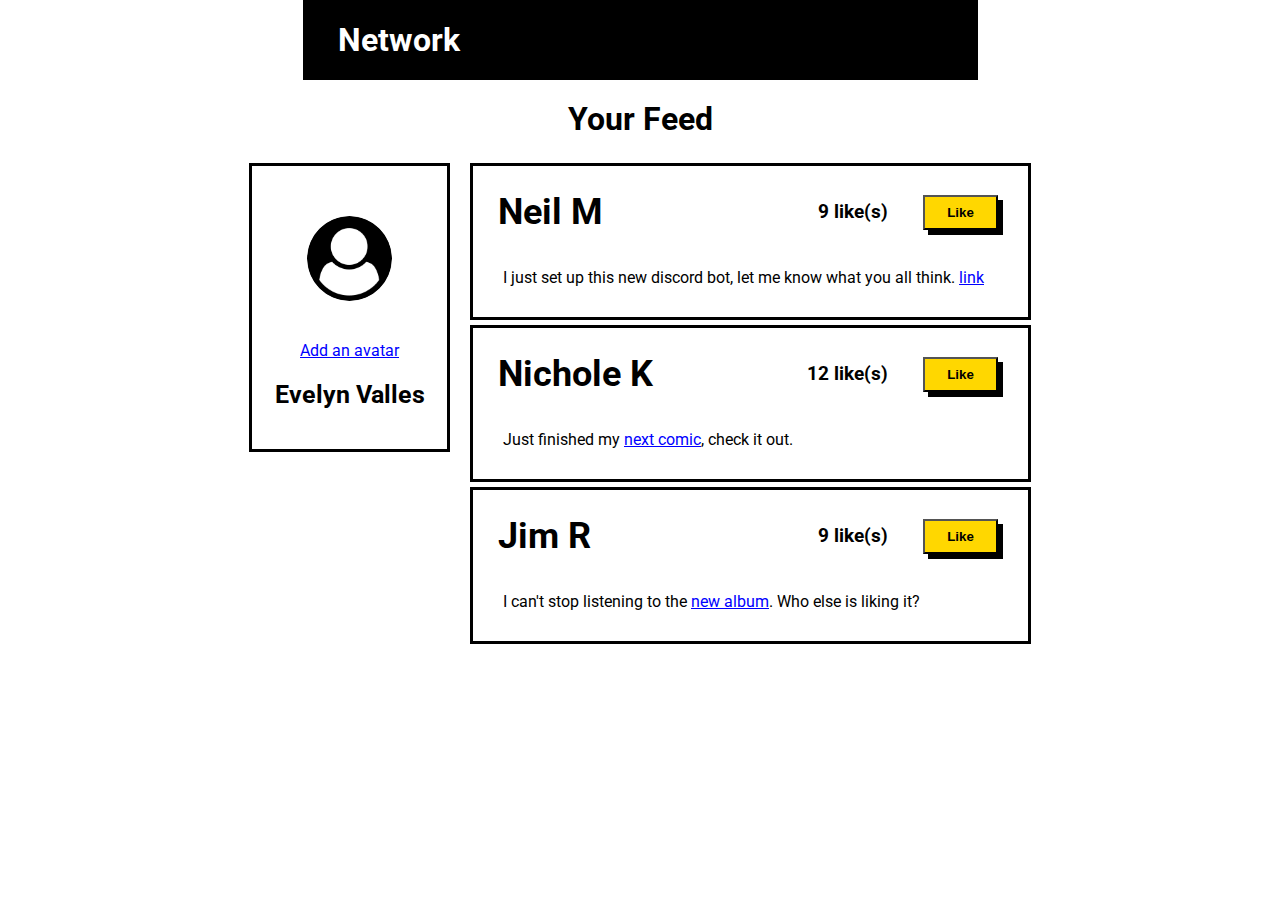
<file: index.html>
<!DOCTYPE html>
<html lang="en">
<head>
    <meta charset="UTF-8">
    <meta http-equiv="X-UA-Compatible" content="IE=edge">
    <meta name="viewport" content="width=device-width, initial-scale=1.0">
    <title>Likes Project Part II</title>
    <link rel="stylesheet" href="style.css">
    <link rel="preconnect" href="https://fonts.gstatic.com">
    <link href="https://fonts.googleapis.com/css2?family=Roboto&display=swap" rel="stylesheet">
</head>
<body>
    
    <!-- nav -->

    <div class="nav">
        <div class="nav-bar">
            <h1>Network</h1>
        </div>
    </div>

    <!-- main -->

    <div class="title">
        <h1>Your Feed</h1>
    </div>

    <div class="main">

        <div class="flex"> 

            <div class="col-1">

                <div class="user-box">
                    <div class="pic">
                        <img src="img/user-circle.png" alt="Evelyn Valles">
                    </div>
                    <a href="#">Add an avatar</a>
                    <h1>Evelyn Valles</h1>
                </div>

            </div>

            <div class="col-2">

                <div class="feed-box">
                    <div class="user">
                        <div class="user-name">
                            <h1>Neil M</h1>
                        </div>
                        <div class="like-count">
                            <h3><span id="likes1">9</span> like(s)</h3>
                            <button onclick="likesCount(0)">Like</button>
                        </div>
                    </div>
                    <div class="feed-content">
                        <p>I just set up this new discord bot, let me know what you all think.
                            <a href="#">link</a>
                        </p>
                    </div>
                </div>

                <div class="feed-box">
                    <div class="user">
                        <div class="user-name">
                            <h1>Nichole K</h1>
                        </div>
                        <div class="like-count">
                            <h3><span id="likes2">12</span> like(s)</h3>
                            <button onclick="likesCount(1)">Like</button>
                        </div>
                    </div>
                    <div class="feed-content">
                        <p>Just finished my <a href="#">next comic</a>, check it out.
                        </p>
                    </div>
                </div>

                <div class="feed-box">
                    <div class="user">
                        <div class="user-name">
                            <h1>Jim R</h1>
                        </div>
                        <div class="like-count">
                            <h3><span id="likes3">9</span> like(s)</h3>
                            <button onclick="likesCount(2)">Like</button>
                        </div>
                    </div>
                    <div class="feed-content">
                        <p>I can't stop listening to the 
                            <a href="#">new album</a>. Who else is liking it?
                        </p>
                    </div>
                </div>

            </div>

        </div>

    </div>
    <script src="script.js"></script>
</body>
</html>
</file>
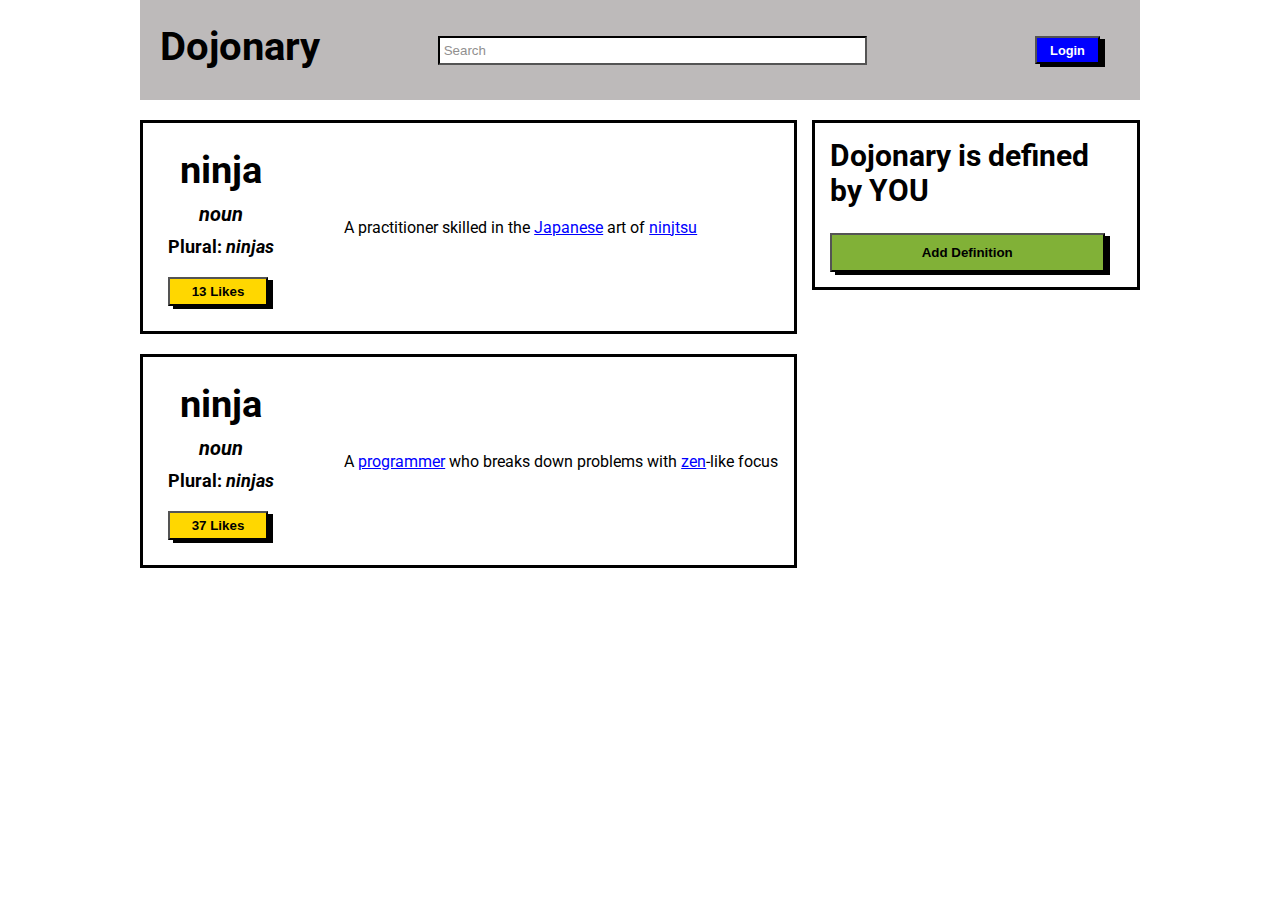
<file: Button-Clicker/index.html>
<!DOCTYPE html>
<html lang="en">
<head>
    <meta charset="UTF-8">
    <meta http-equiv="X-UA-Compatible" content="IE=edge">
    <meta name="viewport" content="width=device-width, initial-scale=1.0">
    <title>Dojonary</title>
    <link rel="stylesheet" href="style.css">
    <link rel="preconnect" href="https://fonts.gstatic.com">
    <link href="https://fonts.googleapis.com/css2?family=Roboto:wght@300&family=Space+Mono&display=swap" rel="stylesheet">
</head>
<body>
    
    <!-- nav -->

    <div class="nav">
        <div class="nav-bar">
            <div class="nav-title">
                <h1>Dojonary</h1>
            </div>
            <div class="nav-search">
                <form>
                    <input type="text" value=" Search">
                </form>
            </div>
            <div class="login-btn">
                <button onclick="login(this)">Login</button>
            </div>
        </div>
    </div>

    <!-- main -->
    <div class="main">
    <div class="main-content">

        <!-- 2/3 width column -->
        <div class="col-2">

            <div class="ninja-box">
                <div class="ninja-description">
                    <h1>ninja</h1>
                    <h2>noun</h2>
                    <h3>Plural: <span class="italics"> ninjas</span></h3>
                    <button onclick="likeButton(this)">13 Likes</button>
                </div>
                <div class="ninja-definitions">
                    <p>A practitioner skilled in the 
                    <a href="https://en.wikipedia.org/wiki/Japanese" target="_blank">Japanese</a> art of
                    <a href="https://en.wikipedia.org/wiki/Ninjutsu" target="_blank">ninjtsu</a>
                    </p>
                </div>
            </div>

            <div class="ninja-box">
                <div class="ninja-description">
                    <h1>ninja</h1>
                    <h2>noun</h2>
                    <h3>Plural: <span class="italics"> ninjas</span></h3>
                    <button onclick="likeButton(this)">37 Likes</button>
                </div>
                <div class="ninja-definitions">
                    <p>A <a href="https://en.wikipedia.org/wiki/Programmer" target="_blank">programmer</a> who breaks down problems with 
                    <a href="https://en.wikipedia.org/wiki/Zen" target="_blank">zen</a>-like focus
                    </p>
                </div>
            </div>

        </div>

        <div class="col-1">

            <div class="dojonary-box">
                <div class="dojonary-slogan">
                    <h1>Dojonary is defined by <span class="bold"> YOU</span></h1>
                </div>
                <div class="dojonary-btn">
                    <button onclick="removeDef(this)">Add Definition</button>
                </div>
            </div>    

        </div>

    </div>
    </div>
    <script src="script.js"></script>

</body>
</html>
</file>
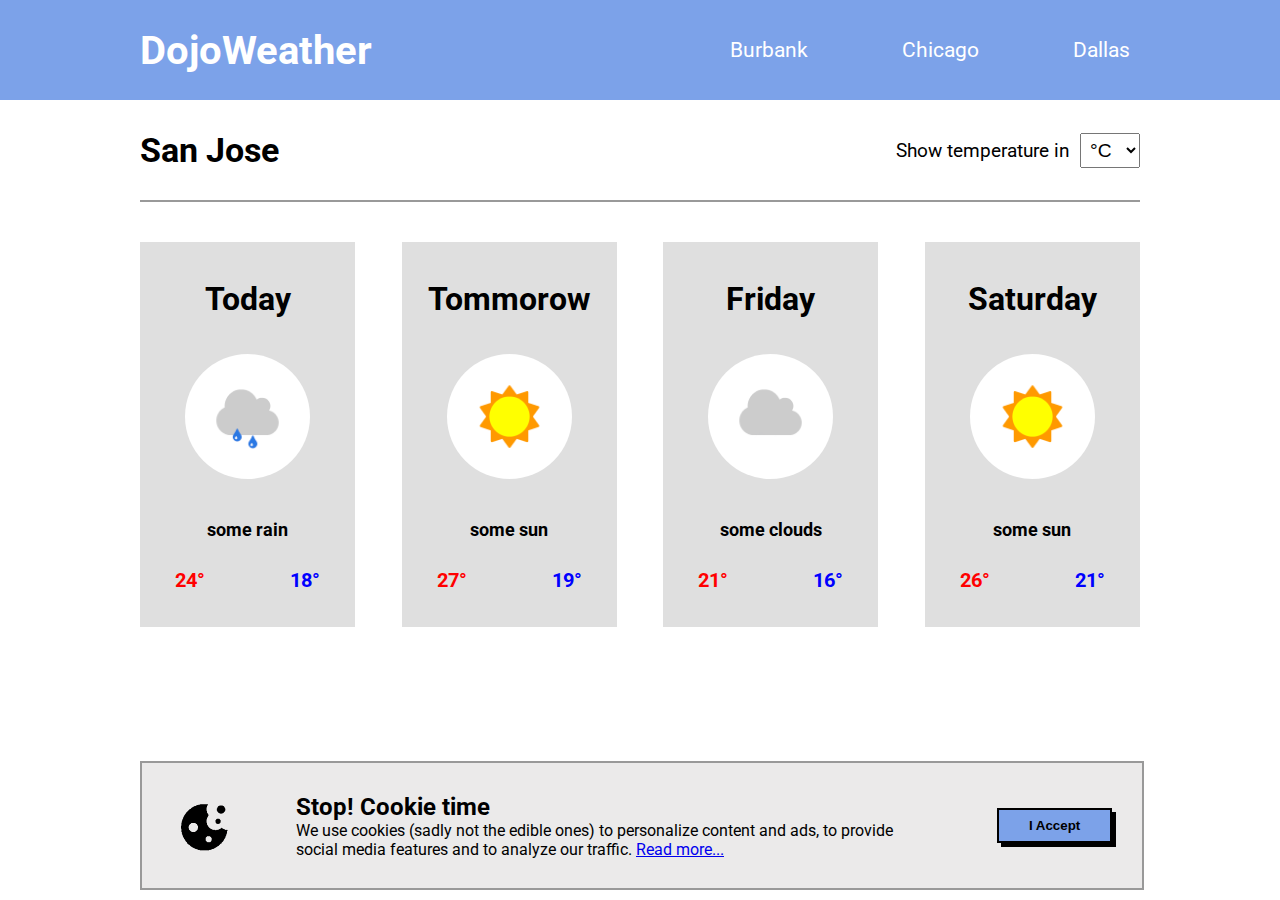
<file: DojoWeather/index.html>
<!DOCTYPE html>
<html lang="en">
<head>
    <meta charset="UTF-8">
    <meta http-equiv="X-UA-Compatible" content="IE=edge">
    <meta name="viewport" content="width=device-width, initial-scale=1.0">
    <title>Dojo Weather</title>
    <link rel="preconnect" href="https://fonts.gstatic.com">
    <link href="https://fonts.googleapis.com/css2?family=Roboto:wght@300&family=Space+Mono&display=swap" rel="stylesheet">
    <link rel="stylesheet" href="style.css">
</head>
<body>
    <!-- navbar -->

    <div class="nav">
        <div class="navbar">
            <h1 class="nav-title">DojoWeather</h1>
            <ul class="nav-links">
                <li onclick="loading()"><a href="#">Burbank</a></li>
                <li onclick="loading()"><a href="#">Chicago</a></li>
                <li onclick="loading()"><a href="#">Dallas</a></li>
            </ul>
        </div>
    </div>

    <!-- main -->

    <div class="container">

        <div class="subtitle">
                <h2>San Jose</h2>
                <form>
                    <label>Show temperature in </label>
                    <select onchange="convert(this)">
                        <option>°C</option>
                        <option>°F</option>
                    </select>
                </form>
        </div>

        <!-- forecast blocks -->

        <div class="forecast">

            <div class="forecast-box">
                <h1>Today</h1>
                <img src="assets/some_rain.png" alt="some rain icon">
                <h3>some rain</h3>
                <div class="temp-degrees">
                    <p class="high" id="temp1">24°</p>
                    <p class="low" id="temp2">18°</p>
                </div>
            </div>

            <div class="forecast-box">
                <h1>Tommorow</h1>
                <img src="assets/some_sun.png" alt="some sun icon">
                <h3>some sun</h3>
                <div class="temp-degrees">
                    <p class="high" id="temp3">27°</p>
                    <p class="low" id="temp4">19°</p>
                </div>
            </div>

            <div class="forecast-box">
                <h1>Friday</h1>
                <img src="assets/some_clouds.png" alt="some clouds icon">
                <h3>some clouds</h3>
                <div class="temp-degrees">
                    <p class="high" id="temp5">21°</p>
                    <p class="low" id="temp6">16°</p>
                </div>
            </div>

            <div class="forecast-box">
                <h1>Saturday</h1>
                <img src="assets/some_sun.png" alt="some sun icon">
                <h3>some sun</h3>
                <div class="temp-degrees">
                    <p class="high" id="temp7">26°</p>
                    <p class="low" id="temp8">21°</p>
                </div>
            </div>

        </div>
        
        <!-- cookie box -->
        <div class="footer">
            <div class="cookie-box">
                <img src="assets/cookie.png" alt="cookie icon">
                <div class="cookie-content">
                    <h2>Stop! Cookie time</h2>
                    <p>We use cookies (sadly not the edible ones) to personalize content and ads, to provide social media features and to analyze our traffic. 
                        <a href="#">Read more...</a>
                    </p>
                </div>
                <button onclick="removeCookie()">I Accept</button>
            </div>
        </div>

    </div>

    <script src="script.js"></script>
</body>
</html>
</file>
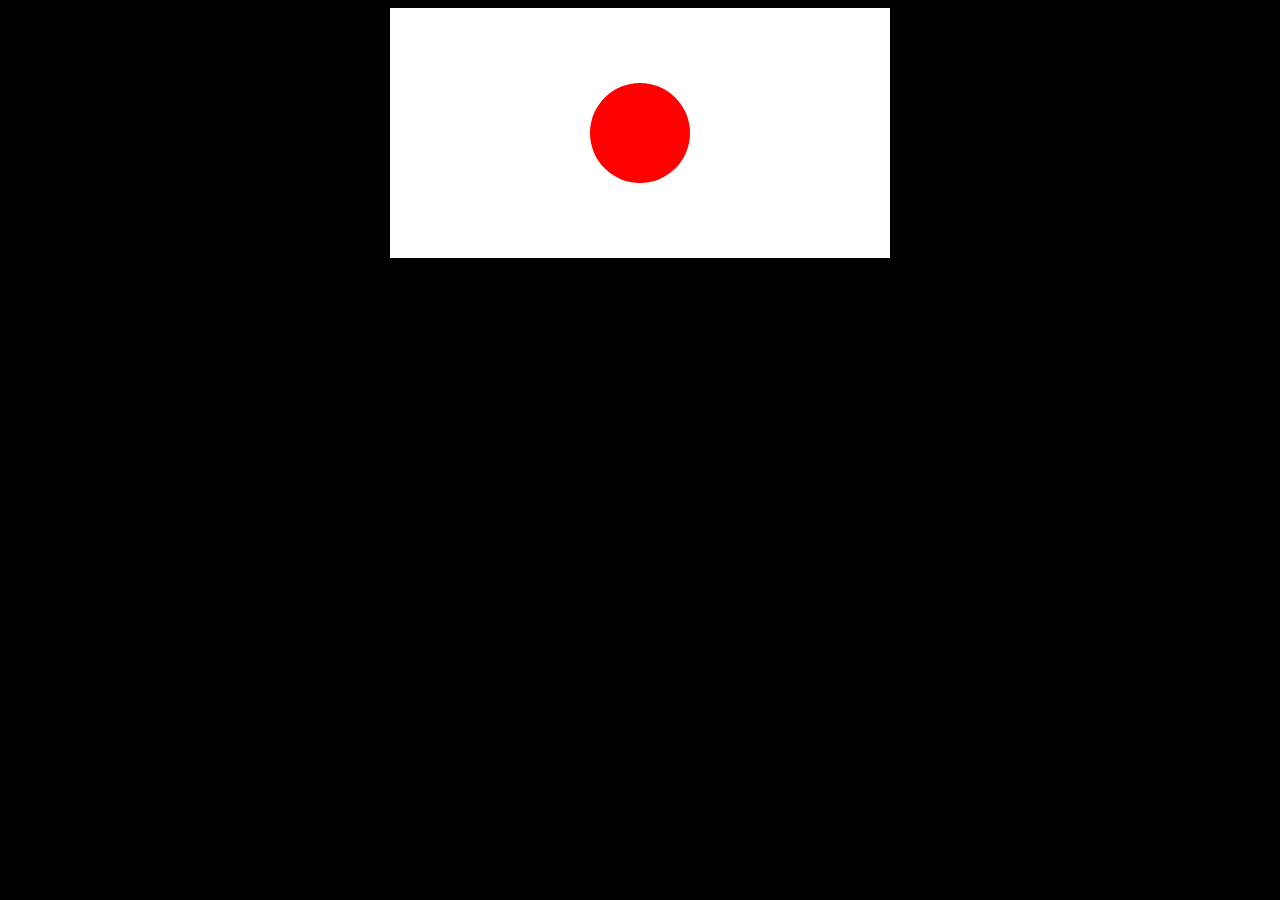
<file: flag/index.html>
<!DOCTYPE html>
<html lang="en">
<head>
    <meta charset="UTF-8">
    <meta http-equiv="X-UA-Compatible" content="IE=edge">
    <meta name="viewport" content="width=device-width, initial-scale=1.0">
    <title>Flag</title>
    <link rel="stylesheet" href="style.css">
</head>
<body>
    <div class="container">
        <div class="circle">
        </div>
    </div>
</body>
</html>
</file>
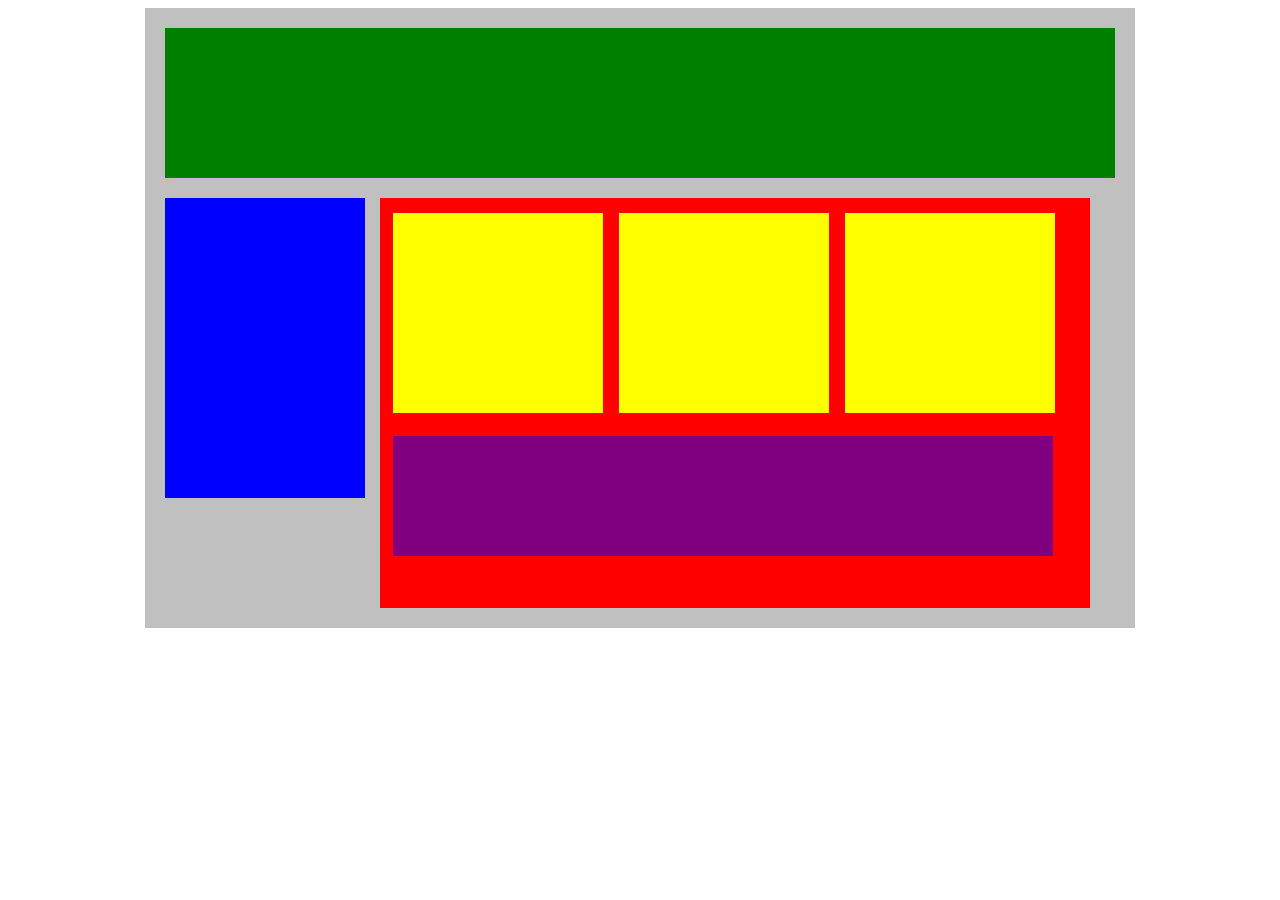
<file: FlexOurBlocks/index.html>
<!DOCTYPE html>
<html lang="en">
<head>
    <title>Position Practice</title>
    <link rel="stylesheet" type="text/css" href="style.css">
</head>
<body>
    <div class="container">
        <div class="top-nav"></div>
        <div class="row">
            <div class="side-nav"></div>
            <div class="main">
                <div class="row">
                    <div class="sub-content"></div>
                    <div class="sub-content"></div>
                    <div class="sub-content"></div>
                </div>
                <div id="advertisement"></div>
            </div>
        </div>
    </div>
</body>
</html>
</file>
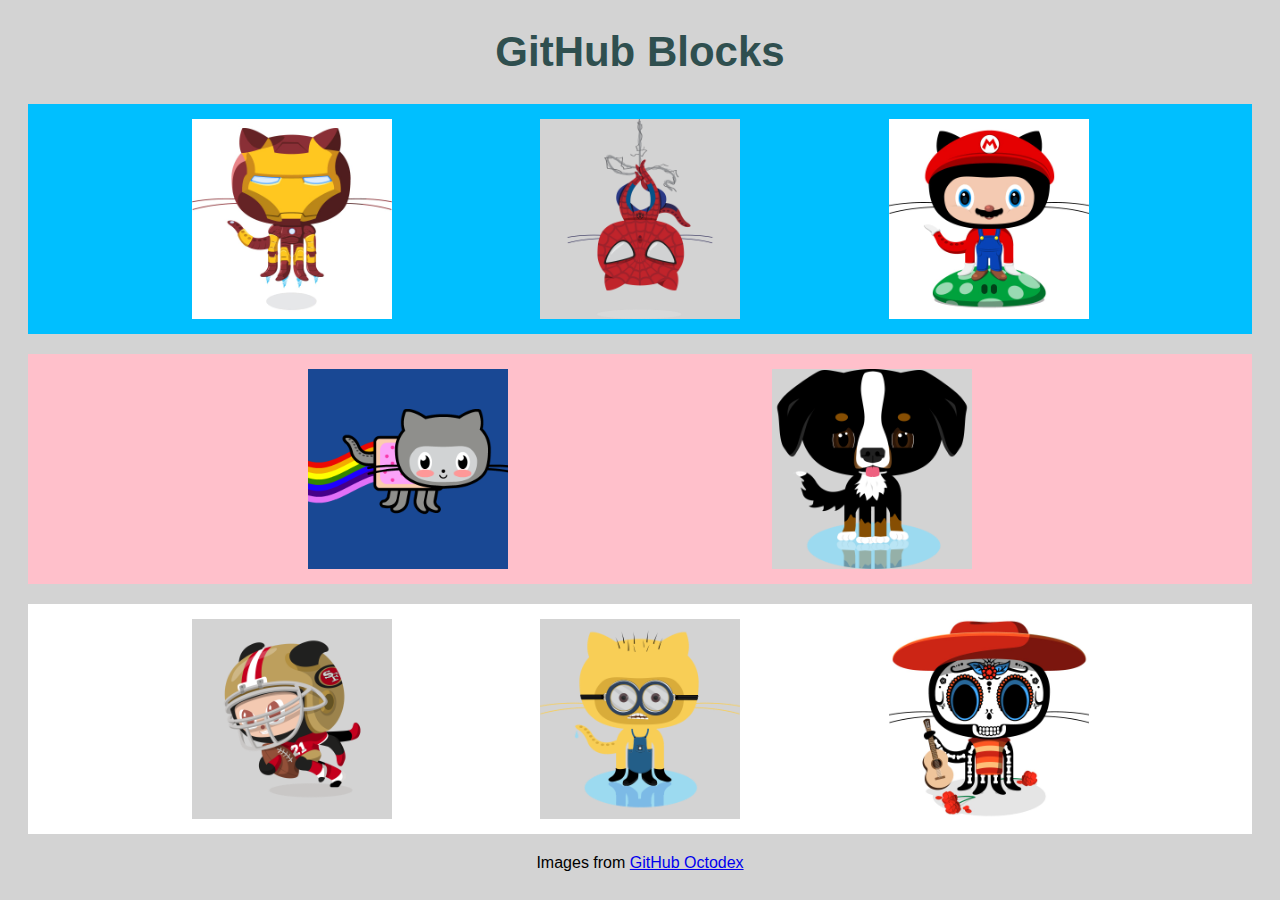
<file: GitHub-Blocks/index.html>
<!DOCTYPE html>
<html lang="en">
    <head>
        <meta charset="UTF-8">
        <meta http-equiv="X-UA-Compatible" content="IE=edge">
        <meta name="viewport" content="width=device-width, initial-scale=1.0">
        <title>GitHub Blocks</title>
        <link rel="stylesheet" href="style.css">
    </head>
    <body>
        <div class="container">
            <h1>GitHub Blocks</h1>
            <div class="superhero-block margin flex padding align-center justify-content">
                <img src="images/ironcat.jpg" alt="Ironman Cat">
                <img src="images/spidertocat.png" alt="Spiderman Cat">
                <img src="images/plumber.jpg" alt="Mario Cat">
            </div>
            <div class="pets-block margin flex padding align-center justify-content">
                <img src="images/nyantocat.gif" alt="Rainbow Cat GIF">
                <img src="images/octofez.png" atl="An Animated Dog that looks like a Cat">
            </div>
            <div class="cute-block margin flex padding align-center justify-content">
                <img src="images/goretocat.png" alt="Football Cat">
                <img src="images/minion.png" alt="Minion Cat">
                <img src="images/octocat-de-los-muertos.jpg" alt="Dia de Los Muertos Cat">
            </div>
            <div class="source">
                <p>Images from <a href="https://octodex.github.com/">GitHub Octodex</a></p>
            </div>
        </div>
    </body>
</html>
</file>
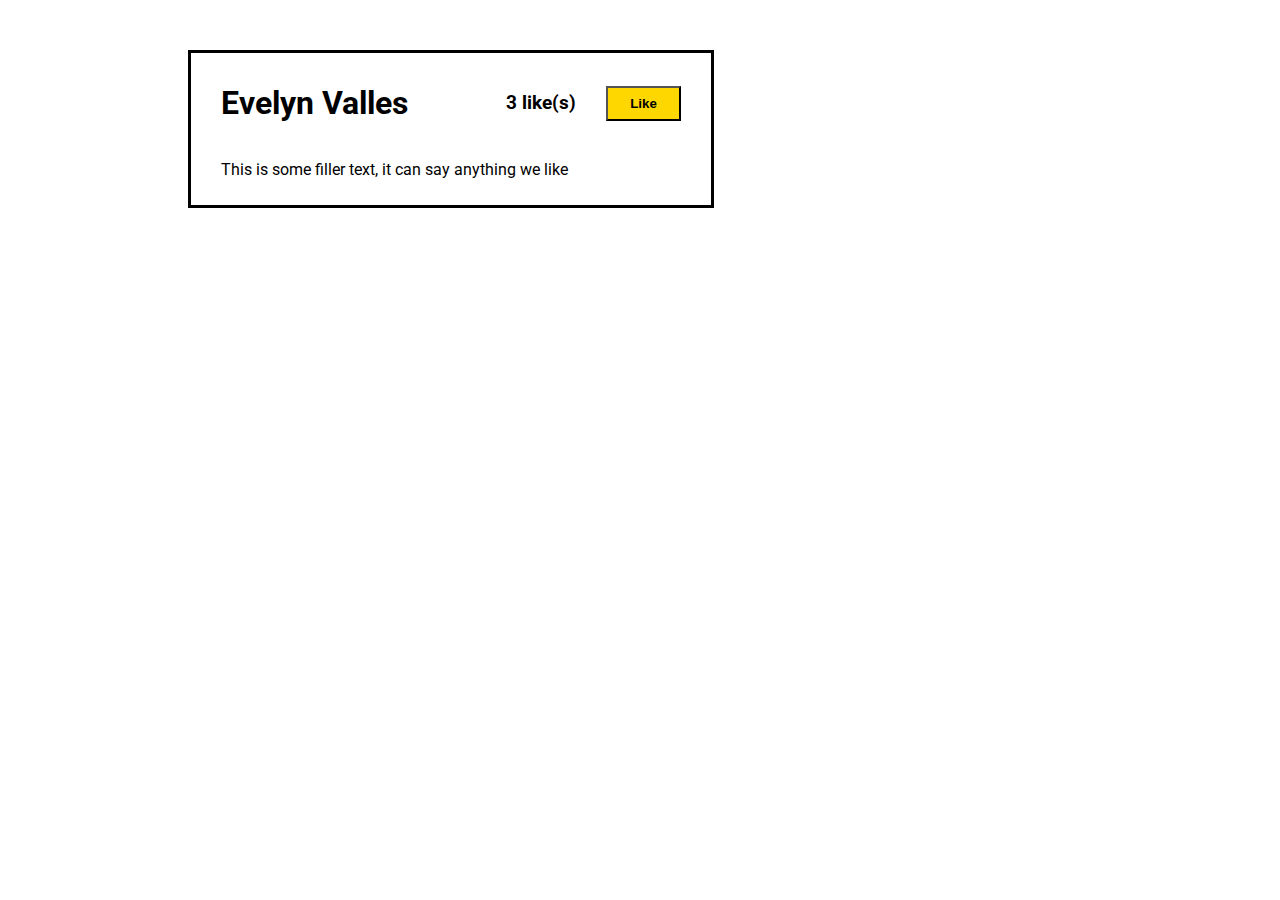
<file: Part-I/index.html>
<!DOCTYPE html>
<html lang="en">
<head>
    <meta charset="UTF-8">
    <meta http-equiv="X-UA-Compatible" content="IE=edge">
    <meta name="viewport" content="width=device-width, initial-scale=1.0">
    <title>Likes Project I</title>
    <link rel="stylesheet" href="style.css">
    <link rel="preconnect" href="https://fonts.gstatic.com">
    <link href="https://fonts.googleapis.com/css2?family=Roboto&display=swap" rel="stylesheet">
</head>
<body>
    <div class="box">
        <div class="user">
            <div class="user-name">
                <h1>Evelyn Valles</h1>
            </div>
            <div class="like-count">
                <h3><span id="likes">3</span> like(s)</h3>
                <button onclick="likesCount()">Like</button>
            </div>
        </div>
        <div class="filler">
            <p>This is some filler text, it can say anything we like</p>
        </div>
    </div>

    <script src="script.js"></script>
</body>
</html>
</file>
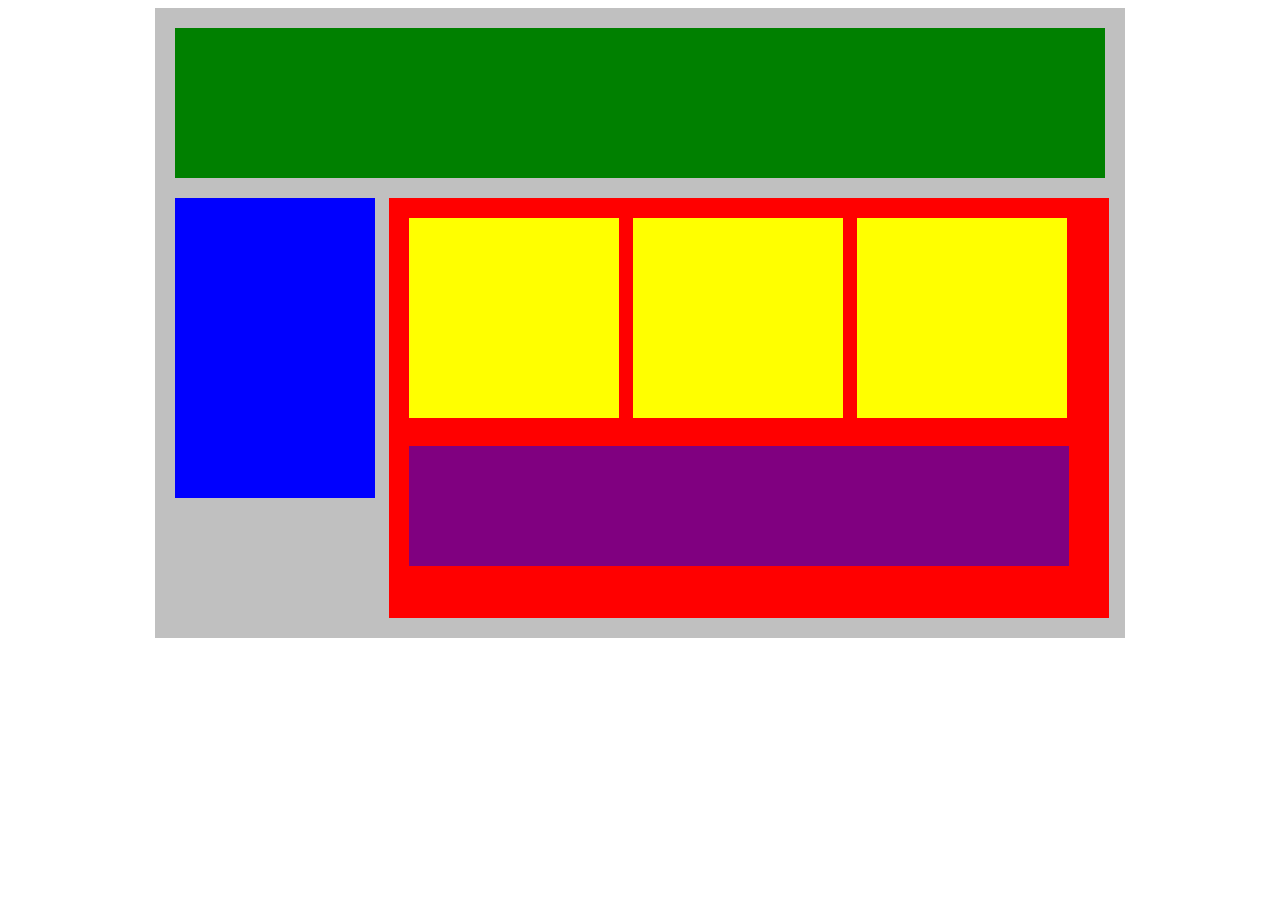
<file: Plotting-Blocks/index.html>
<!DOCTYPE html>
<html lang="en">
<head>
    <title>Position Practice</title>
    <link rel="stylesheet" type="text/css" href="style.css">
</head>
<body>
    <div class="container">
        <div class="top-nav"></div>
        <div class="side-nav"></div>
        <div class="main">
            <div class="sub-content"></div>
            <div class="sub-content"></div>
            <div class="sub-content"></div>
            <div id="advertisement"></div>
        </div>
    </div>
</body>
</html>
</file>
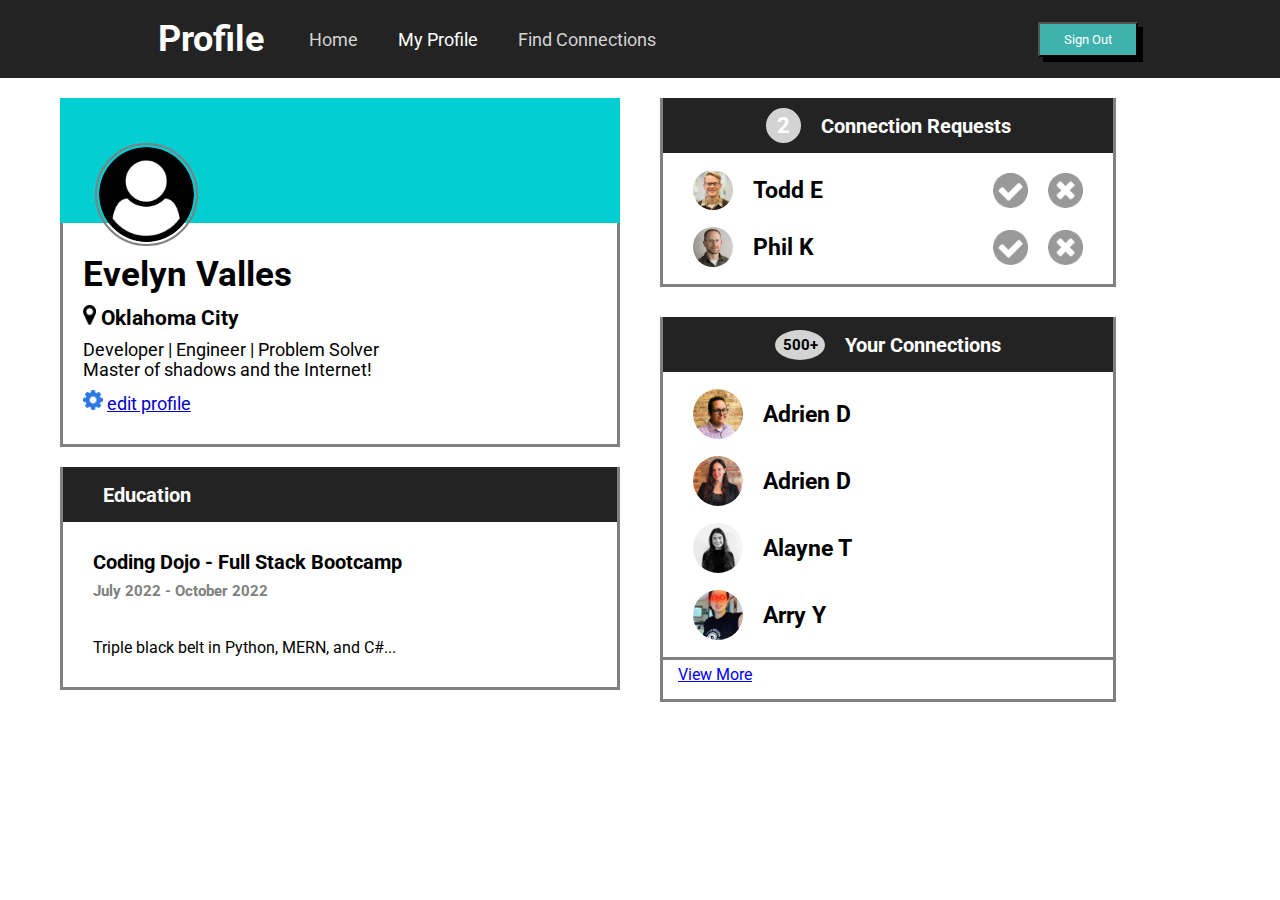
<file: Profile Page/index.html>
<!DOCTYPE html>
<html lang="en">
<head>
    <meta charset="UTF-8">
    <meta http-equiv="X-UA-Compatible" content="IE=edge">
    <meta name="viewport" content="width=device-width, initial-scale=1.0">
    <title>Profile Page</title>
    <link rel="stylesheet" href="style.css">
    <link href="https://fonts.googleapis.com/css2?family=Roboto:wght@300&family=Space+Mono&display=swap" rel="stylesheet">
</head>
<body>
    <div class="nav">
        <div class="nav-left">
            <h1 class="nav-title">Profile</h1>
            <ul class="nav-links">
                <li><a href="#">Home</a></li>
                <li><a href="#" class="active">My Profile</a></li>
                <li><a href="#">Find Connections</a></li>
            </ul>
        </div>
        <button class="btn">Sign Out</button>
    </div>  

    <div class="main-content">

        <div class="left-column">

            <div class="user-card">
                <div class="user-card">
                    <div class="profile-header">
                        <img src="img/user-circle.png" alt="user circle" class="user-icon" />
                    </div>
                    <div class="profile-body">
                        <h1>Evelyn Valles</h1>
                        <h3>
                            <img src="img/map-marker.png" alt="map marker" class="map-icon" />
                            Oklahoma City
                        </h3>
                        <p>
                            Developer | Engineer | Problem Solver<br />
                            Master of shadows and the Internet!
                        </p>
                        <p>
                            <img src="img/gear.png" alt="edit icon" class="gear-icon" />
                            <a href="#" class="edit">edit profile</a>
                        </p>
                    </div>
                </div>
            </div>

            <div class="education-card">
                <div class="education-header">
                    <h1>Education</h1>
                </div>
                <div class="education-title">
                    <h1>Coding Dojo - Full Stack Bootcamp</h1>
                    <h2>July 2022 - October 2022</h2>
                </div>
                <div class="education-content">
                    <p>Triple black belt in Python, MERN, and C#...</p>
                </div>
            </div>

        </div>
        
        <div class="right-column">

            <div class="connect-requests">
                <div class="request-header gap">
                    <p>2</p>
                    <h1>Connection Requests</h1>
                </div>
                <div class="row">
                    <div class="friend-request gap">
                        <img src='img\todd-s.jpg' alt="Tod E">
                        <h2>Todd E</h2>
                    </div>
                    <div class="friend-icons gap">
                        <img src="img/accept-circle.png" alt="accept button">
                        <img src="img/close-circle.png" alt="close circle">
                    </div>
                </div> 
                <div class="row">
                    <div class="friend-request gap">
                        <img src="img/phil-s.jpg" alt="Phil K">
                        <h2>Phil K</h2>
                    </div>
                    <div class="friend-icons gap">
                        <img src="img/accept-circle.png" alt="accept button">
                        <img src="img/close-circle.png" alt="close circle">
                    </div>
                </div>               
            </div>

            <div class="your-connections">
                <div class="connections-header gap">
                    <p>500+</p>
                    <h1>Your Connections</h1>
                </div>
                <div class="row">
                    <div class="friends gap">
                        <img src="img/adrien-s.jpg" alt="adrien D">
                        <h2>Adrien D</h2>
                    </div>
                </div>
                <div class="row">
                    <div class="friends gap">
                        <img src="img/anne-s.jpg" alt="Anne J">
                        <h2>Adrien D</h2>
                    </div>
                </div>
                <div class="row">
                    <div class="friends gap">
                        <img src="img/alayne-s.jpg" alt="Alayne T">
                        <h2>Alayne T</h2>
                    </div>
                </div>
                <div class="row">
                    <div class="friends gap">
                        <img src="img/arry-s.jpg" atl="Arry Y">
                        <h2>Arry Y</h2>
                    </div>
                </div>
                <div class="row-last">
                    <a href="#" class="a-border">View More</a>
                </div>
            </div>

        </div>

    </div>

</body>

</html>
</file>
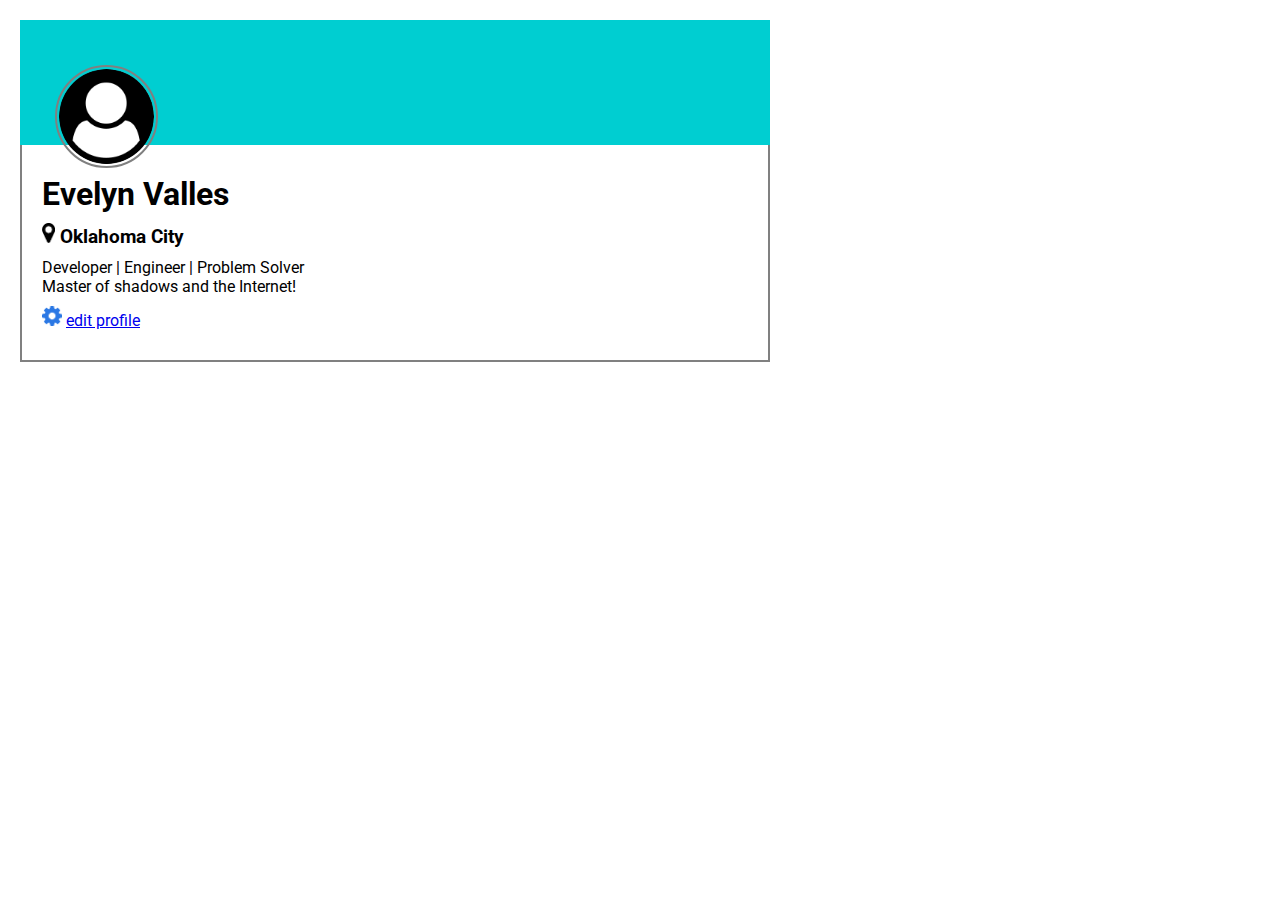
<file: UserCard/index.html>
<!DOCTYPE html>
<html lang="en">

<head>
    <meta charset="UTF-8" />
    <meta http-equiv="X-UA-Compatible" content="IE=edge" />
    <meta name="viewport" content="width=device-width, initial-scale=1.0" />
    <title>User Card</title>
    <link rel="stylesheet" href="style.css" />
    <link rel="preconnect" href="https://fonts.googleapis.com" />
    <link href="https://fonts.googleapis.com/css2?family=Roboto&display=swap" rel="stylesheet"> 
</head>

<body>
    <div class="container">
        <div class="user-card">
            <div class="profile-header">
                <img src="img/user-circle.png" alt="user circle" class="user-icon" />
            </div>
            <div class="profile-body">
                <h1>Evelyn Valles</h1>
                <h3>
                    <img src="img/map-marker.png" alt="map marker" class="map-icon" />
                    Oklahoma City
                </h3>
                <p>
                    Developer | Engineer | Problem Solver<br />
                    Master of shadows and the Internet!
                </p>
                <p>
                    <img src="img/gear.png" alt="edit icon" class="gear-icon" />
                    <a href="#">edit profile</a>
                </p>
            </div>
        </div>
    </div>
</body>
</html>
</file>
<file: style.css>
* {
    margin: 0;
    padding: 0;
}

body {
    font-family: 'Roboto', sans-serif;
}

.nav {
    display: flex;
    height: 80px;
    justify-content: center;
}

.nav-bar {
    background-color: black;
    color: white;
    display: flex;
    align-items: center;
    width: 50%;
    padding-left: 35px;
}

.title {
    margin: 20px 0;
    display: flex;
    justify-content: center;
}

.main {
    display: flex;
    justify-content: center;
}

.flex {
    display: flex;
    justify-content: space-between;
}

.col-1 {
    flex: 1;
}

.col-2 {
    flex: 2;
}

.user-box {
    border: 3px solid black;
    padding: 10px;
    width: 175px;
    margin-top: 5px;    
    margin-right: 20px;
}

.user-box img {
    width: 85px;
    height: 85px;
    border: none;
    border-radius: 50%;
}

.user-box a, .user-box img, .user-box h1, .pic {
    display: flex;
    justify-content: center;
    margin: 20px 0;
}

.user-box h1 {
    font-size: 25px;
    margin-bottom: 30px;
}

.feed-box {
    border: 3px solid black;
    padding: 10px;
    width: 535px;
    margin-top: 5px;
}

.user {
    display: flex;
    align-items: center;
    justify-content: space-between;
}

.user-name {
    margin: 15px;
    font-size: 18px;
}

.like-count {
    display: flex;
    align-items: center;
    justify-content: space-between;
    gap: 35px;
    margin-right: 20px;
}

.feed-content {
    display: flex;
    align-items: center;
    margin: 20px;
}

.like-count button {
    background-color: gold;
    font-weight: bold;
    width: 75px;
    height: 35px;
    box-shadow: 5px 5px black;
}

a {
    color: blue;
}
</file>
<file: Button-Clicker/style.css>
* {
    margin: 0;
    padding: 0;
}

body {
    font-family: 'Roboto', sans-serif;
}

.main {
    display: flex;
    justify-content: center;
}

.main-content {
    width: 1000px;
    display: flex;
    justify-content: space-between;
}

.nav {
    display: flex;
    height: 100px;
    justify-content: center;
}

.nav-bar {
    display: flex;
    align-items: center;
    justify-content: space-between;
    width: 1000px;
    background-color: rgb(189, 186, 186);
}

.nav-title {
    margin-left: 20px;
    font-size: 20px;
    margin-bottom: 8px;
}

.nav-search {
    display: flex;
    justify-content: center;
    margin-right: 50px;
}

.nav-search input {
    border-color: black;
    width: 425px;
    height: 25px;
    color: rgb(145, 143, 143);
}

.login-btn {
    display: flex;
    justify-content: center;
    margin-right: 40px;
}

.login-btn button {
    background-color: blue;
    color: white;
    width: 65px;
    height: 28px;
    font-size: .8rem;
    font-weight: bold;
    box-shadow: 5px 3px black;
}

.col-2 {
    flex: 2;
    margin-right: 15px;
}

.col-1 {
    flex: 1;
}

.ninja-box {
    border: 3px solid black;
    padding: 15px;
    margin: 20px 0;
    display: flex;
    align-items: center;
    justify-content: space-between;
}

.ninja-description h1, .ninja-description h2, .ninja-description h3, .ninja-description button {
    margin: 10px;
    text-align: center;
}

.ninja-definitions {
    width: 70%;
}

.ninja-description h1 {
    font-size: 38px;
}

.ninja-description h2 {
    font-size: 20px;
    font-style: italic;
}

.ninja-description h3 {
    font-size: 18px;
}

.italics {
    font-style: italic;
}

.ninja-description button {
    width: 100px;
    padding: 5px;
    background-color: gold;
    border-color: black;
    font-weight: bold;
    box-shadow: 5px 3px black;
}

a {
    color: blue;
}

.dojonary-box {
    border: 3px solid black;
    margin: 20px 0;
    padding: 15px;
}

.dojonary-slogan {
    margin-bottom: 25px;
    font-size: 15px;
}

.bold {
    font-weight: bold;
}

.dojonary-btn button {
    background-color: rgb(129, 177, 55);
    padding: 10px;
    font-weight: bold;
    width: 275px;
    font-weight: bold;
    box-shadow: 5px 3px black;
}
</file>
<file: DojoWeather/style.css>
* {
    margin: 0;
    padding: 0;
}

body {
    font-family: 'Roboto', sans-serif;
}

.container {
    width: 1000px;
    margin: 0 auto;
}

.nav {
    background-color: rgb(124, 162, 233);
    color: white;
    height: 100px;
    display: flex;
    justify-content: center;
}

.navbar {
    display: flex;
    align-items: center;
    justify-content: space-between;
    padding: 20px;
    width: 1000px;
}

.nav-title {
    font-size: 2.5rem;
}


.nav ul {
    display: flex;
    font-size: 1.3rem;
    list-style-type: none;
    justify-content: space-between;
    width: 40%;
    margin-right: 10px;
}

.nav a {
    text-decoration: none;
    color: white;
}

.subtitle {
    display: flex;
    align-items: center;
    justify-content: space-between;
    height: 100px;
    margin-bottom: 40px;
    border-bottom: 2px solid #999;
}

.subtitle h2 {
    font-size: 2.1rem;
    font-weight: bold;
}


.subtitle select, .subtitle label {
    font-size: 1.2rem;
    padding: 5px;
}

.subtitle select {
    width: 60px;
}

.forecast {
    display: flex;
    align-items: center;
    justify-content: space-between;
}

.forecast-box {
    width: 215px;
    text-align: center;
    padding: 20px 0;
    background-color: rgb(223, 223, 223);
}

.forecast-box img {
    border: none;
    border-radius: 50%;
    width: 125px;
    height: 125px;
}

.forecast-box h1, .forecast-box img, .forecast-box h3 {
    margin: 18px 0;
}

.forecast-box h3 {
    font-size: 18px;
}

.temp-degrees {
    margin: 15px 0;
    display: flex;
    justify-content: space-between;
}

.temp-degrees p {
    margin: 10px 35px 0 35px;
}

.high {
    color: red;
    font-size: 20px;
    font-weight: bold;
}

.low {
    color: blue;
    font-size: 20px;
    font-weight: bold;
}

.footer {
    position: fixed;
    bottom: 10px;
}

.cookie-box {
    display: flex;
    align-items: center;
    justify-content: space-between;
    background-color: rgb(235, 234, 234);
    border: 2px solid #999;
    width: 1000px;
    height: 125px;
}

.cookie-box img, .cookie-content, .cookie-box button {
    margin: 0 30px;
}

.cookie-content {
    width: 70%;
}

.cookie-box button {
    background-color: rgb(124, 162, 233);
    color: black;
    border: 2px solid black;
    width: 125px;
    height: 35px;
    box-shadow: 4px 4px black;
    font-weight: bold;
    cursor: pointer;
}
</file>
<file: flag/style.css>
* {
    background-color: black;
}

.container {
    background-color: white;
    display: flex;
    justify-content: center;
    height: 250px;
    width: 500px;
    margin: 0 auto;

}

.circle {
    background-color: red;
    border-radius: 50%;
    height: 100px;
    width: 100px;
    margin:auto;
}
</file>
<file: FlexOurBlocks/style.css>
.container{
    width: 950px;
    background-color: silver;
    margin: 0px auto;
    padding: 20px;
}
.top-nav {
    height: 150px;
    background-color: green;
}
.side-nav {
    height: 300px;
    width: 200px;
    background-color: blue;
    margin-top: 20px;
}
.main {
    height: 400px;
    width: 700px;
    background-color: red;
    margin-top: 20px;
    margin-left: 15px;
    padding: 5px;
}
.sub-content {
    height: 200px;
    width: 210px;
    background-color: yellow;
    margin: 10px 8px;
}
#advertisement {
    height: 120px;
    width: 660px;
    background-color: purple;
    margin: 13px 8px;
}
.row {
    /* TODO - what should go here? */
    display: flex;
}
</file>
<file: GitHub-Blocks/style.css>
* {
    background-color: lightgrey;
}

h1 {
    text-align: center;
    color: darkslategray;
    font-size: 42px;
}

img {
    height: 200px;
}

.margin, .flex, .padding, .align-center .justify-content {
    margin: 20px;
    display: flex;
    padding: 15px;
    align-items: center;
    justify-content:space-evenly;
}

h1, .source {
    font-family: sans-serif;
}

.superhero-block {
    background-color: deepskyblue;
}

.pets-block {
    background-color: pink;
}

.cute-block {
    background-color: white;
}

.source {
    text-align: center;
}
</file>
<file: Part-I/style.css>
body {
    font-family: 'Roboto', sans-serif;
}

.box {
    margin: 50px 0 0 180px;
    padding: 10px;
    border: 3px solid black;
    width: 500px;
    
}

.user {
    display: flex;
    align-items: center;
    justify-content: space-between;
}

.user-name {
    margin: 0 20px;
}

.like-count {
    display: flex;
    align-items: center;
    margin: 0 20px;
    gap: 30px;
}

.like-count button {
    background-color: gold;
    font-weight: bold;
    width: 75px;
    height: 35px;
}

.filler {
    display: flex;
    align-items: center;
    margin: 0 20px;
}
</file>
<file: Plotting-Blocks/style.css>
.container{
    width: 950px;
    background-color: silver;
    margin: 0px auto;
    padding: 10px;
}
.top-nav {
    height: 150px;
    background-color: green;
    margin: 10px;
}
.side-nav {
    height: 300px;
    width: 200px;
    background-color: blue;
    margin: 10px;
    display: inline-block;
}
.main {
    height: 400px;
    width: 700px;
    background-color: red;
    margin: 10px 0px;
    display: inline-block;
    vertical-align: top;
    padding: 10px;
}
.sub-content {
    height: 200px;
    width: 210px;
    background-color: yellow;
    display: inline-block;
    margin-top: 10px;
    margin-left: 10px;
    margin-bottom: 8px;
    vertical-align: top;
}
#advertisement {
    height: 120px;
    width: 660px;
    background-color: purple;
    margin: 20px 10px;
}
</file>
<file: Profile Page/style.css>
* {
    margin: 0;
    padding: 0;
    font-family: 'Roboto', sans-serif
} 

.nav {
    display:flex;
    align-items: center;
    justify-content: space-between;
    background-color: rgb(35, 35, 35);
    padding: 8px;
    width:100%
}

.nav-left {
    display: flex;
    justify-content: space-between;
    align-items: center;
    gap: 35px;
}

.nav-links {
    display: flex;
    justify-content: space-between;
    align-items: center;
    gap: 40px;
    font-size: 18px;
    margin: 10px;
}

.active {
    color: white;
}

.nav-title {
    color: white;
    font-size: 36px;
    margin-top: 10px;
    margin-left: 150px;
    margin-bottom: 10px;
}

li {
    list-style-type: none;
}

a {
    color: lightgrey;
    text-decoration: none;
}

.edit {
    color:mediumblue;
    text-decoration: underline;
}

.btn {
    background-color: rgb(63, 178, 174);
    color: white;
    box-shadow: 5px 5px black;
    width: 100px;
    height: 35px;
    margin-right: 150px;
}  

.main-content {
    margin: 0 auto;
    width: 1200px;
    display: flex;
}

.left-column {
    flex: 2;
}

.right-column {
    flex: 2;
}

.user-card {
    background-color: white;
    border-radius: 5px;
    font-size: 1.1rem;
    flex: 2;
    margin:20px 10px;
}

.profile-header {
    background-color: darkturquoise;
    height: 125px;
    width: 100%;
}

.profile-body {
    padding: 20px;
    border-top: none;
    border-left: 3px solid grey;
    border-right: 3px solid grey;
    border-bottom: 3px solid grey;
}

.profile-body p, .profile-body h1, .profile-body h3 {
    margin: 10px 0;
}

.user-icon {
    height: 95px;
    width: 95px;
    border: 2px solid grey;
    border-radius: 50%;
    padding: 2px;
    position: absolute;
    margin-top: 45px;
    margin-left: 35px;
}

.map-icon, .gear-icon {
    height:20px;
}

.education-card {
    background-color: white;
    margin: 20px 20px;
    border-left: 3px solid grey;
    border-bottom: 3px solid grey;
    border-right: 3px solid grey;
}

.education-header {
    background-color: rgb(35, 35, 35);
    height: 55px;
    width: 100%;
    color: white;
    display: flex;
    align-items: center;
    font-size: 10px;
}

.education-header h1 {
    padding-left: 40px;
}

.education-title, .education-content {
    margin: 10px 10px 10px 20px;
    padding: 10px;
}

.education-title h1, .education-title h2 {
    margin: 8px 0;
}

.education-title h1 {
    font-size: 20px;
}

.education-title h2 {
    font-size: 15px;
    color: grey;
}

.education-content p {
    margin-bottom: 10px;
}

.connect-requests, .your-connections {
    width: 450px;
    margin-top: 20px;
    margin-bottom: 10px;
    margin-left: 20px;
    border-left: 3px solid grey;
    border-bottom: 3px solid grey;
    border-right: 3px solid grey;
    vertical-align: top;
}

.request-header, .connections-header {
    display: flex;
    align-items: center;
    justify-content: center;
    font-size: 10px;
    width: 100%;
    height: 55px;
    background-color:rgb(35, 35, 35);
}

.request-header h1, .connections-header {
    color: white;
}

.request-header p {
    color: white;
    background-color: lightgray;
    height: 35px;
    width: 35px;
    border-radius: 50%;
    font-size: 22px;
    font-weight: bold;
    display: flex;
    justify-content: center;
    align-items: center;
}

.your-connections p {
    color: black;
    background-color: lightgray;
    height: 30px;
    width: 50px;
    border-radius: 50%;
    font-size: 15px;
    font-weight: bold;
    display: flex;
    justify-content: center;
    align-items: center;
}

.friend-request img {
    border-radius: 50%;
    height: 40px;
    width: 40px;
}

.friends img {
    border-radius: 50%;
    height: 50px;
    width: 50px;
}

.friend-icons img {
    height: 35px;
    width: 35px;
}

.friend-icons {
    display: flex;
}

.row, .friend-request, .friends, .row-last {
    display: flex;
    align-items: center;
    font-size: 15px;
}

.row, .row-last {
    justify-content: space-between;
    margin: 17px 30px;
    font-size: 1rem;
}

.row-last {
    border-top: 3px solid grey;
    margin: 10px 0;
    display: flex;
    align-items: center;
}

.gap {
    gap: 20px;
}

.your-connections {
    margin-top: 30px;
    margin-left: 20px;
}

.a-border {
    color:blue;
    text-decoration: underline;
    padding: 5px;
    margin-left: 10px;
}
</file>
<file: UserCard/style.css>
* {
    padding: 0;
    margin: 0;
}

body {
    font-family: 'Roboto', sans-serif; 
    background-color: white;
}

.container {
    background-color: white;
    width: 750px;
    margin: 20px;
    display: flex;
    align-items: center;
    justify-content: space-between;
}

.user.card {
    background-color: white;
    width: 100%;
    margin-bottom: 20px;
    border-radius: 5px;
    font-size: 1.2rem;
}

.profile-header {
    background-color: darkturquoise;
    height: 125px;
    width: 750px;
    margin-bottom: 0;
}

.profile-body {
    padding: 20px;
    border-top: none;
    border-left: 2px solid grey;
    border-right: 2px solid grey;
    border-bottom: 2px solid grey;
}

.profile-body p, .profile-body h1, .profile-body h3 {
    margin: 10px 0;
}

.user-icon {
    height: 95px;
    width: 95px;
    border: 2px solid grey;
    border-radius: 50%;
    padding: 2px;
    position: absolute;
    margin-top: 45px;
    margin-left: 35px;
}

.map-icon {
    height:20px;
}

.gear-icon {
    height: 20px;
}
</file>
